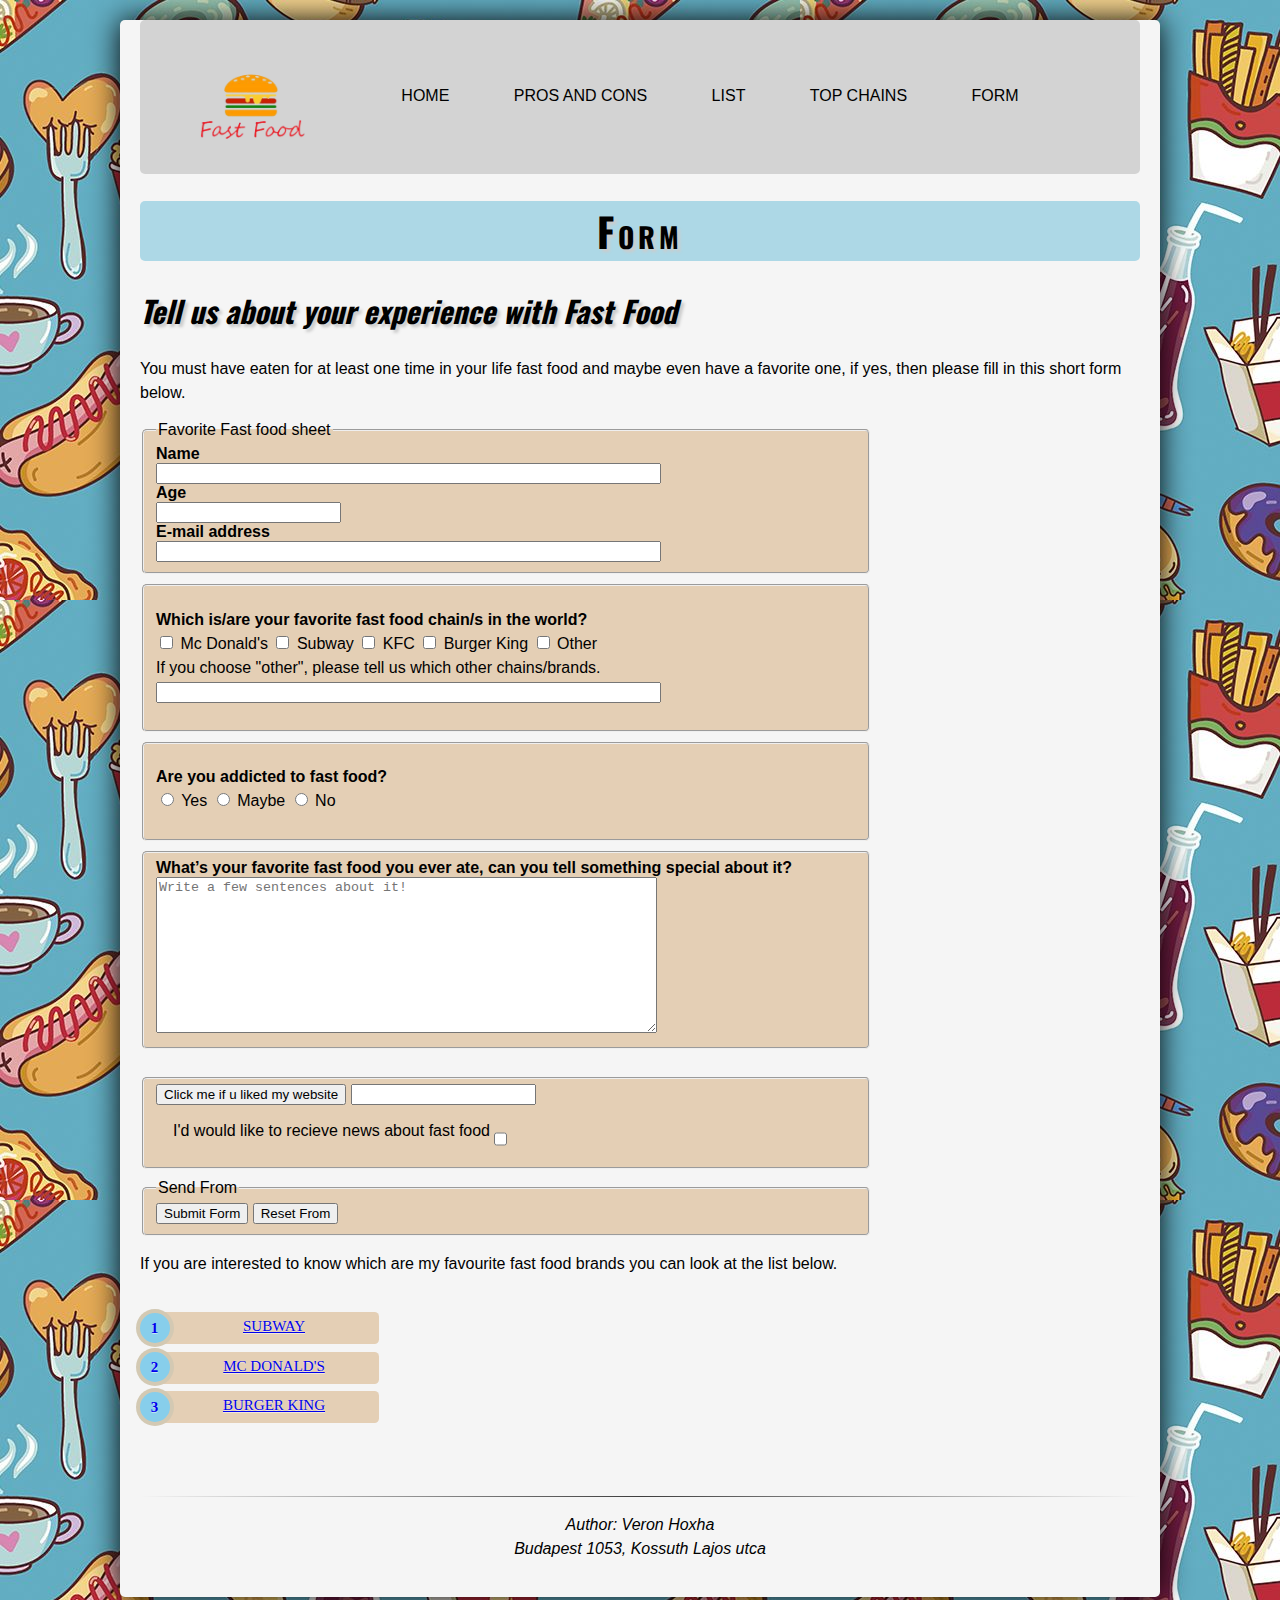
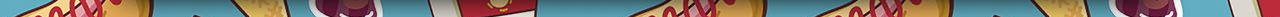
<file: form.html>
<!DOCTYPE html>
 <html lang="en">
	<head>
		<meta charset="utf-8">
		<title>Favorite fast food form</title>
		<link href="css/base.css" rel="stylesheet" type="text/css">
		<script src="https://ajax.googleapis.com/ajax/libs/jquery/3.5.1/jquery.min.js"></script>
		<script src="scripts/form.js"></script>
		<link rel="icon" href="media/Burger.ico">
	</head>
	<body>
		<header>
			<div id="menubar">
				<div class="screenreader">
					<a href="#content">Skip to Main content</a>
				</div>
				<div id="fast-food-image">
					<img id="logo" src="media/BurgerLogo.png" alt="Burger logo"> 
				</div>
				<div id="main-menu">
					<nav>
						  <ul class="mainmenu menu-area">
							  <li><a href="index.html" class="line-menu-style">Home</a></li>
							  <li><a href="prosandcons.html" class="line-menu-style">Pros and cons</a></li>
							  <li><a href="list.html" class="line-menu-style">List</a></li>
							  <li><a href="topfastfoodchains.html" class="line-menu-style">Top chains</a></li>
							  <li><a href="form.html" class="line-menu-style">Form</a></li>
							</ul>
					  </nav>
				</div>
			</div>
		</header>	
	<main id="content">
		<h1>Form</h1>
	<div id="introduction">
		<h2 class="important-header"><i>Tell us about your experience with Fast Food</i></h2>
<p>You must have eaten for at least one time in your life fast food and maybe even have a favorite one, if yes, then please fill in this short form below.</p>
</div>
	
<form action="mailto:veronhoxha.com" method="post" enctype="text/plain">
<fieldset>
	<legend>Favorite Fast food sheet</legend>
	<label for="name"><strong>Name</strong></label><br>
	<input type="text" name="name" id="name" size="60"><br>
	<label for="age"><strong>Age</strong></label><br>
    <input type="number" name="age" id="age" min="0"><br>
    <label for="email"><strong>E-mail address</strong></label><br>
	<input type="email" name="email" id="email" size="60"><br>
</fieldset>
<fieldset>
    <p><strong>Which is/are your favorite fast food chain/s in the world?</strong><br>
	<input type="checkbox" name="brand" id="b" value="Mc Donald's">
	<label for="b">Mc Donald's</label>
    <input type="checkbox" name="brand1" id="b1" value="Subway">
	<label for="b1">Subway</label>
    <input type="checkbox" name="brand2" id="b2" value="KFC">
	<label for="b2">KFC</label>
    <input type="checkbox" name="brand3" id="b3" value="Burger King">
	<label for="b3">Burger King</label>
    <input type="checkbox" name="brand4" id="b4" value="Other">
	<label for="b4">Other</label>
	<br>
	<label for="otherbrand">If you choose "other", please tell us which other chains/brands.</label><br>
	<input type="text" name="otherbrand" id="otherbrand" size="60"><br>
    </p>
</fieldset>
<fieldset>
	<p><strong>Are you addicted to fast food?</strong><br>
      <input type="radio" name="addicted" id="q1" value="Yes">
      <label for="q1">Yes</label>
      <input type="radio" name="addicted" id="q2" value="Maybe">
      <label for="q2">Maybe</label>
      <input type="radio" name="addicted" id="q3" value="No">
      <label for="q3">No</label>
    </p>
</fieldset>	
<fieldset>
<label for="favoritefastfood"><strong>What’s your favorite fast food you ever ate, can you tell something special about it? </strong></label><br>
<textarea cols="60" rows="10" name="favoritefastfood" id="favoritefastfood" placeholder="Write a few sentences about it!"></textarea>
</fieldset>
<br>
<fieldset>
<input type="button" id="button" value="Click me if u liked my website"> 
<input type="text" name="website" id="txt1">

<div class="content">
    <div class="row">
	<label class="left">I'd would like to recieve news about fast food
		<input type="checkbox" name="news" id="a1" value="Yes I want to recieve news">
		<span class="right"></span>
	</label>
	</div>	
    </div>
</fieldset>
<fieldset>
	<legend>Send From</legend>
	<input type="submit" value="Submit Form">
	<input type='reset' value="Reset From">
</fieldset>
</form>


<p class="last">If you are interested to know which are my favourite fast food brands you can look at the list below.</p>
	<nav>
		<ol class="custom-counter">
			<li><a href="topfastfoodchains.html#subway">Subway</a></li>
			<li><a href="topfastfoodchains.html#mcdonalds">Mc Donald's</a></li>
			<li><a href="topfastfoodchains.html#burgerking">Burger King</a></li>
		</ol>
	</nav>	
</main>
<hr>
<footer>
	<address>
	<p>Author: Veron Hoxha<br>
	Budapest 1053, Kossuth Lajos utca</p>
	</address>
	</footer>

</body>
</html>
</file>
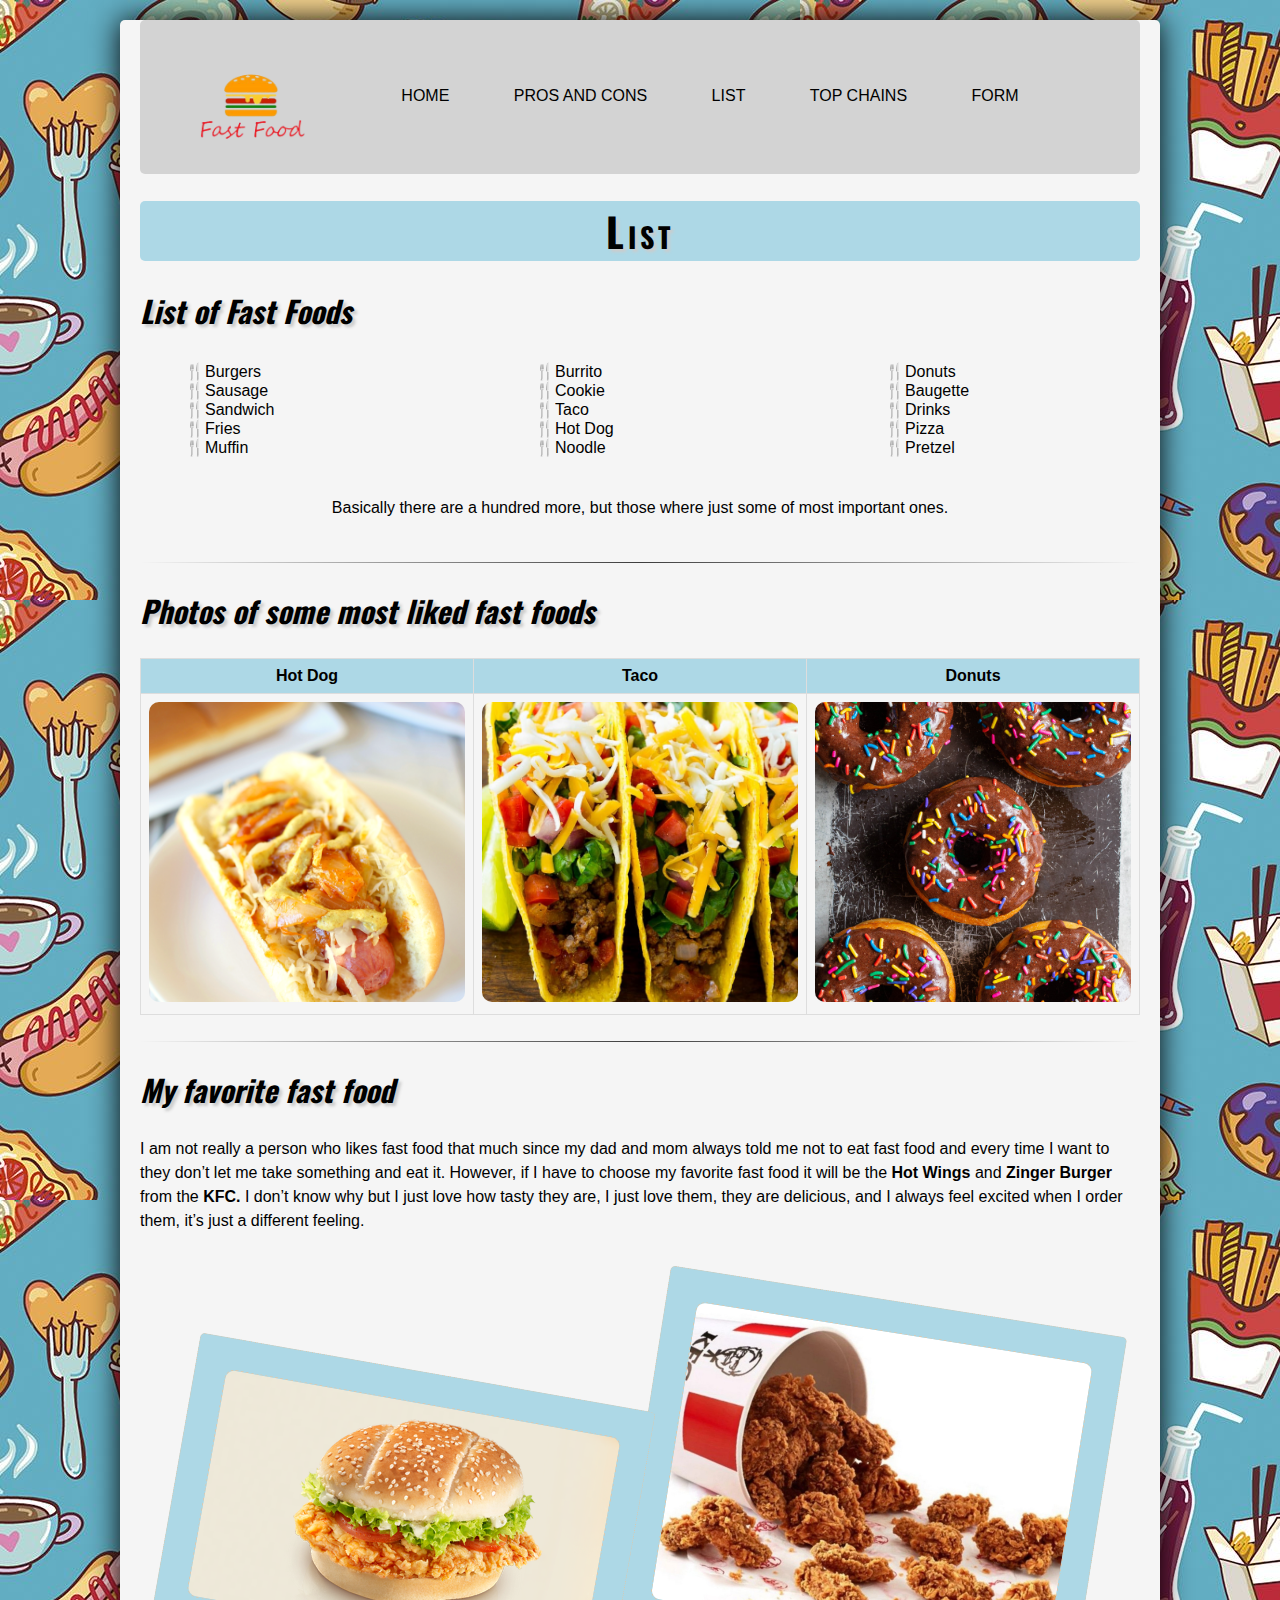
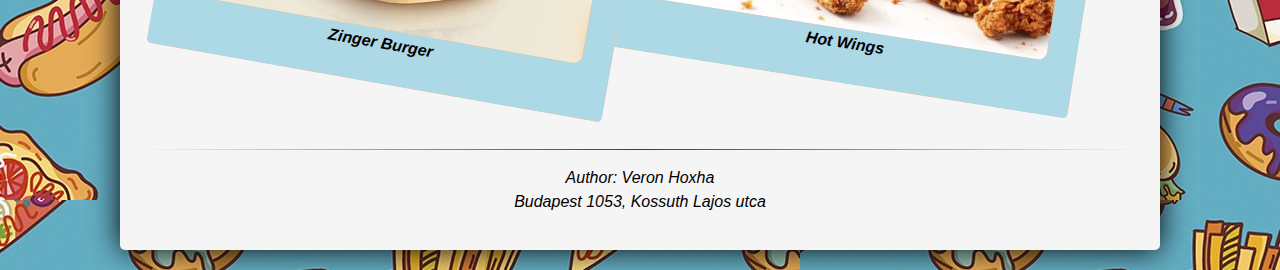
<file: list.html>
<!DOCTYPE html>
<html lang=en>
	<head>
		<meta charset="utf-8">
		<title>List of fast foods</title>
		<link href="css/base.css" rel="stylesheet" type="text/css">
		<link rel="icon" href="media/Burger.ico">
	</head>
	<body>
		<header>
			<div id="menubar">
				<div class="screenreader">
					<a href="#content">Skip to Main content</a>
				</div>
				<div id="fast-food-image">
					<img id="logo" src="media/BurgerLogo.png" alt="Burger logo"> 
				</div>
				<div id="main-menu">
					<nav>
						  <ul class="mainmenu menu-area">
							  <li><a href="index.html" class="line-menu-style">Home</a></li>
							  <li><a href="prosandcons.html" class="line-menu-style">Pros and cons</a></li>
							  <li><a href="list.html" class="line-menu-style">List</a></li>
							  <li><a href="topfastfoodchains.html" class="line-menu-style">Top chains</a></li>
							  <li><a href="form.html" class="line-menu-style">Form</a></li>
							</ul>
					  </nav>
				</div>
			</div>
		</header>	
<main id="content">
	<h1>List</h1>
	<h2 class="important-header"><i>List of Fast Foods</i></h2>
    <nav id="pagelist">
		<ul class="toplist">
			<li>Burgers</li>
			<li>Sausage</li>
			<li>Sandwich</li>
            <li>Fries</li>
            <li>Muffin</li>
            <li>Burrito</li>
            <li>Cookie</li>
            <li>Taco</li>
            <li>Hot Dog</li>
            <li>Noodle</li>
            <li>Donuts</li>
            <li>Baugette</li>
            <li>Drinks</li>
            <li>Pizza</li>
			<li>Pretzel</li>
		</ul>
	</nav>	
	<br>
	<div class="listp">
	<p>Basically there are a hundred more, but those where just some of most important ones.</p>
	</div>
	<br><hr>
	<div class="f1">
	 <article>
		<h2 class="important-header"><i>Photos of some most liked fast foods</i></h2>
		<aside>
			<table id="table1">
				<tr>
					<th>Hot Dog</th> 
					<th>Taco</th>
					<th>Donuts</th>
				</tr>
				<tr>
					<td> 
						<img src="media/HotDog.png" alt="Photo of a Hot Dog">
					</td>
					<td>
						<a href="https://www.dinneratthezoo.com/wp-content/uploads/2018/05/ground-beef-tacos-2.jpg" target="_blank"><img src="media/Taco.jpg" alt="Photo of Tacos"></a>
					</td>
					<td> 
						<img src="media/Donuts.jpg" alt="Photo of Donuts">
					</td>
				</tr>
	</table>
	</aside> 
</article>
</div>
<br>
<hr>
	<article id="myfav">
		<h2 class="important-header"><i>My favorite fast food</i></h2>

		<p>I am not really a person who likes fast food that much since my dad and mom always told me not to eat fast food and every time I want to they don’t let me take something and eat it. However, if I have to choose my favorite fast food it will be the <b>Hot Wings</b> and <b>Zinger Burger</b> from the <b>KFC.</b>
			I don’t know why but I just love how tasty they are, I just love them, they are delicious, and I always feel excited when I order them, it’s just a different feeling.  
		   </p>
		<br>
		<br>
		   <figure>
			<a href="https://i2-prod.mirror.co.uk/incoming/article20708089.ece/ALTERNATES/s810/1_THP_CHP_231019SLUG_6926JPG.jpg" target="_blank"><img src="media/HotWings.jpg" alt="Hot wings from the KFC" style="width:100%;"></a>
			<figcaption><i>Hot Wings</i></figcaption>
		</figure>

		<figure>
			<img src="media/ZingerBurger.png" alt="Zinger burger from the KFC" style="width:100%;">
			<figcaption><i>Zinger Burger</i></figcaption>
		</figure>
		
	</article>
	<br>
	<br>
	<hr>
</main>
	<footer>
		<address>
		<p>Author: Veron Hoxha<br>
		Budapest 1053, Kossuth Lajos utca</p>
		</address>
		</footer>
</body>
</html>
</file>
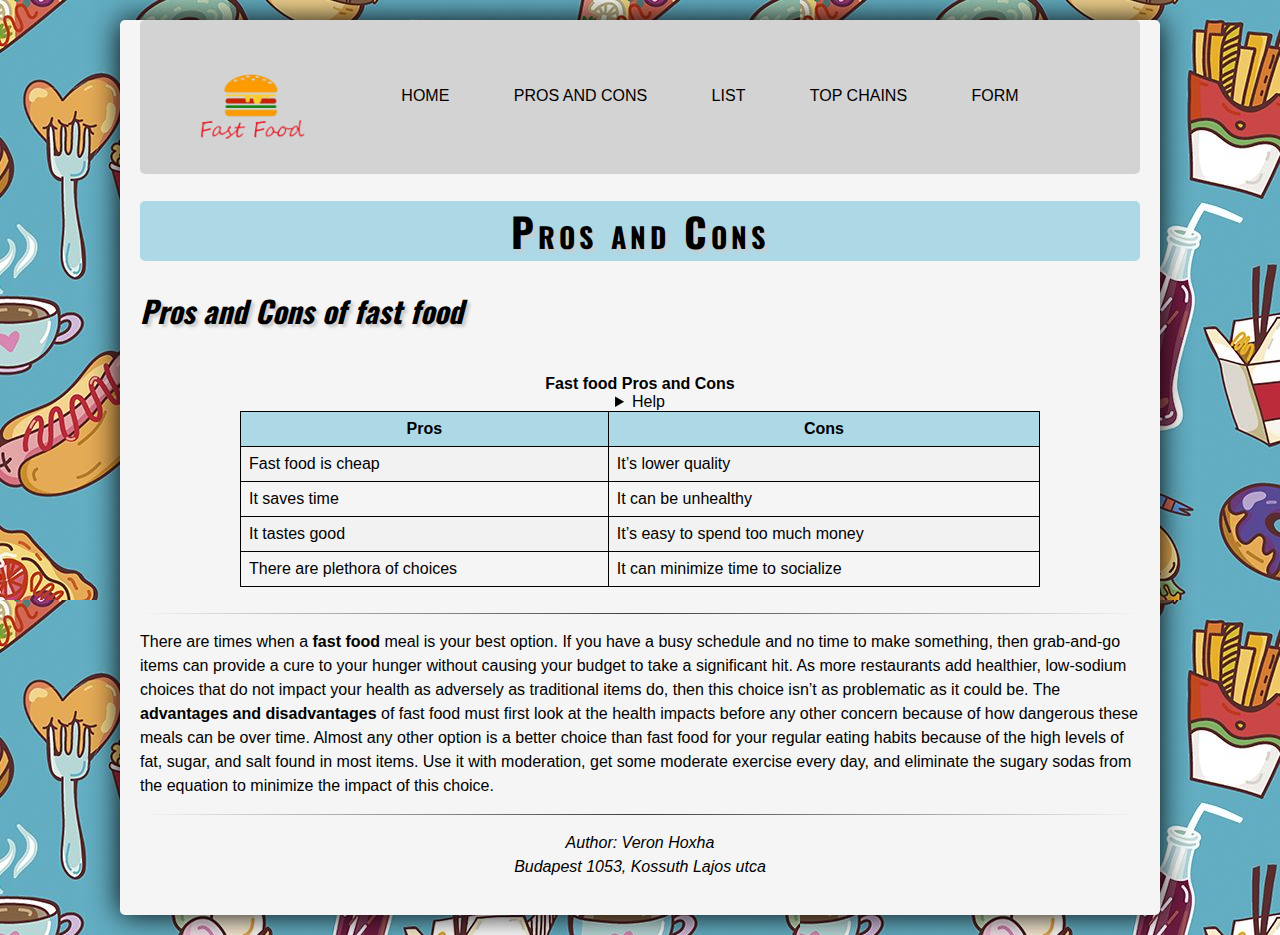
<file: prosandcons.html>
<!DOCTYPE html> 
<html lang=en>
<head>
    <meta charset="utf-8">
    <title>Pros and Cons of fast food</title>
    <link href="css/base.css" rel="stylesheet" type="text/css">
    <link rel="icon" href="media/Burger.ico">
</head>
<body>
  <header>
    <div id="menubar">
  <div class="screenreader">
    <a href="#content">Skip to Main content</a>
  </div>
  <div id="fast-food-image">
    <img id="logo" src="media/BurgerLogo.png" alt="Burger logo"> 
  </div>
  <div id="main-menu">
    <nav>
        <ul class="mainmenu menu-area">
          <li><a href="index.html" class="line-menu-style">Home</a></li>
          <li><a href="prosandcons.html" class="line-menu-style">Pros and cons</a></li>
          <li><a href="list.html" class="line-menu-style">List</a></li>
          <li><a href="topfastfoodchains.html" class="line-menu-style">Top chains</a></li>
          <li><a href="form.html" class="line-menu-style">Form</a></li>
        </ul>
      </nav>
  </div>
    </div>
</header>	
<main id="content">
  <h1>Pros and Cons</h1>
    <article>
      <h2 class="important-header"><i>Pros and Cons of fast food</i></h2><br>
            <aside>
                <table id="ftable">
                <caption>
                <strong>Fast food Pros and Cons </strong>
                  <details>
                   <summary>Help</summary>
                   <p>In this table you will find 2 coloumns, one about pros and the other about cons of fast food. Both of them have 4 rows. </p>
                  </details>
                </caption>
                  <tr>
                    <th>Pros</th> 
                    <th>Cons</th>
                  </tr>
                  <tr>
                    <td>Fast food is cheap</td>
                    <td>It’s lower quality</td>
                  </tr>
                  <tr>
                    <td>It saves time</td>
                    <td>It can be unhealthy </td>
                  </tr>
                    <tr>
                        <td>It tastes good</td>
                        <td>It’s easy to spend too much money</td>
                    </tr>
                    <tr>
                        <td>There are plethora of choices</td>
                        <td>It can minimize time to socialize</td>
                    </tr>
                </table>
            </aside>
            <br>
            <hr>
            <p> There are times when a <b>fast food</b> meal is your best option. If you have a busy schedule and no time to make something, then grab-and-go items can provide a cure to your hunger without causing your budget to take a significant hit. As more restaurants add healthier, low-sodium choices that do not impact your health as adversely as traditional items do, then this choice isn’t as problematic as it could be.
            The <b>advantages and disadvantages</b> of fast food must first look at the health impacts before any other concern because of how dangerous these meals can be over time. Almost any other option is a better choice than fast food for your regular eating habits because of the high levels of fat, sugar, and salt found in most items. Use it with moderation, get some moderate exercise every day, and eliminate the sugary sodas from the equation to minimize the impact of this choice.
            </p> 
</article>
<hr>
</main>
<footer>
  <address>
  <p>Author: Veron Hoxha<br>
  Budapest 1053, Kossuth Lajos utca</p>
  </address>
  </footer>
</body>
</html>
</file>
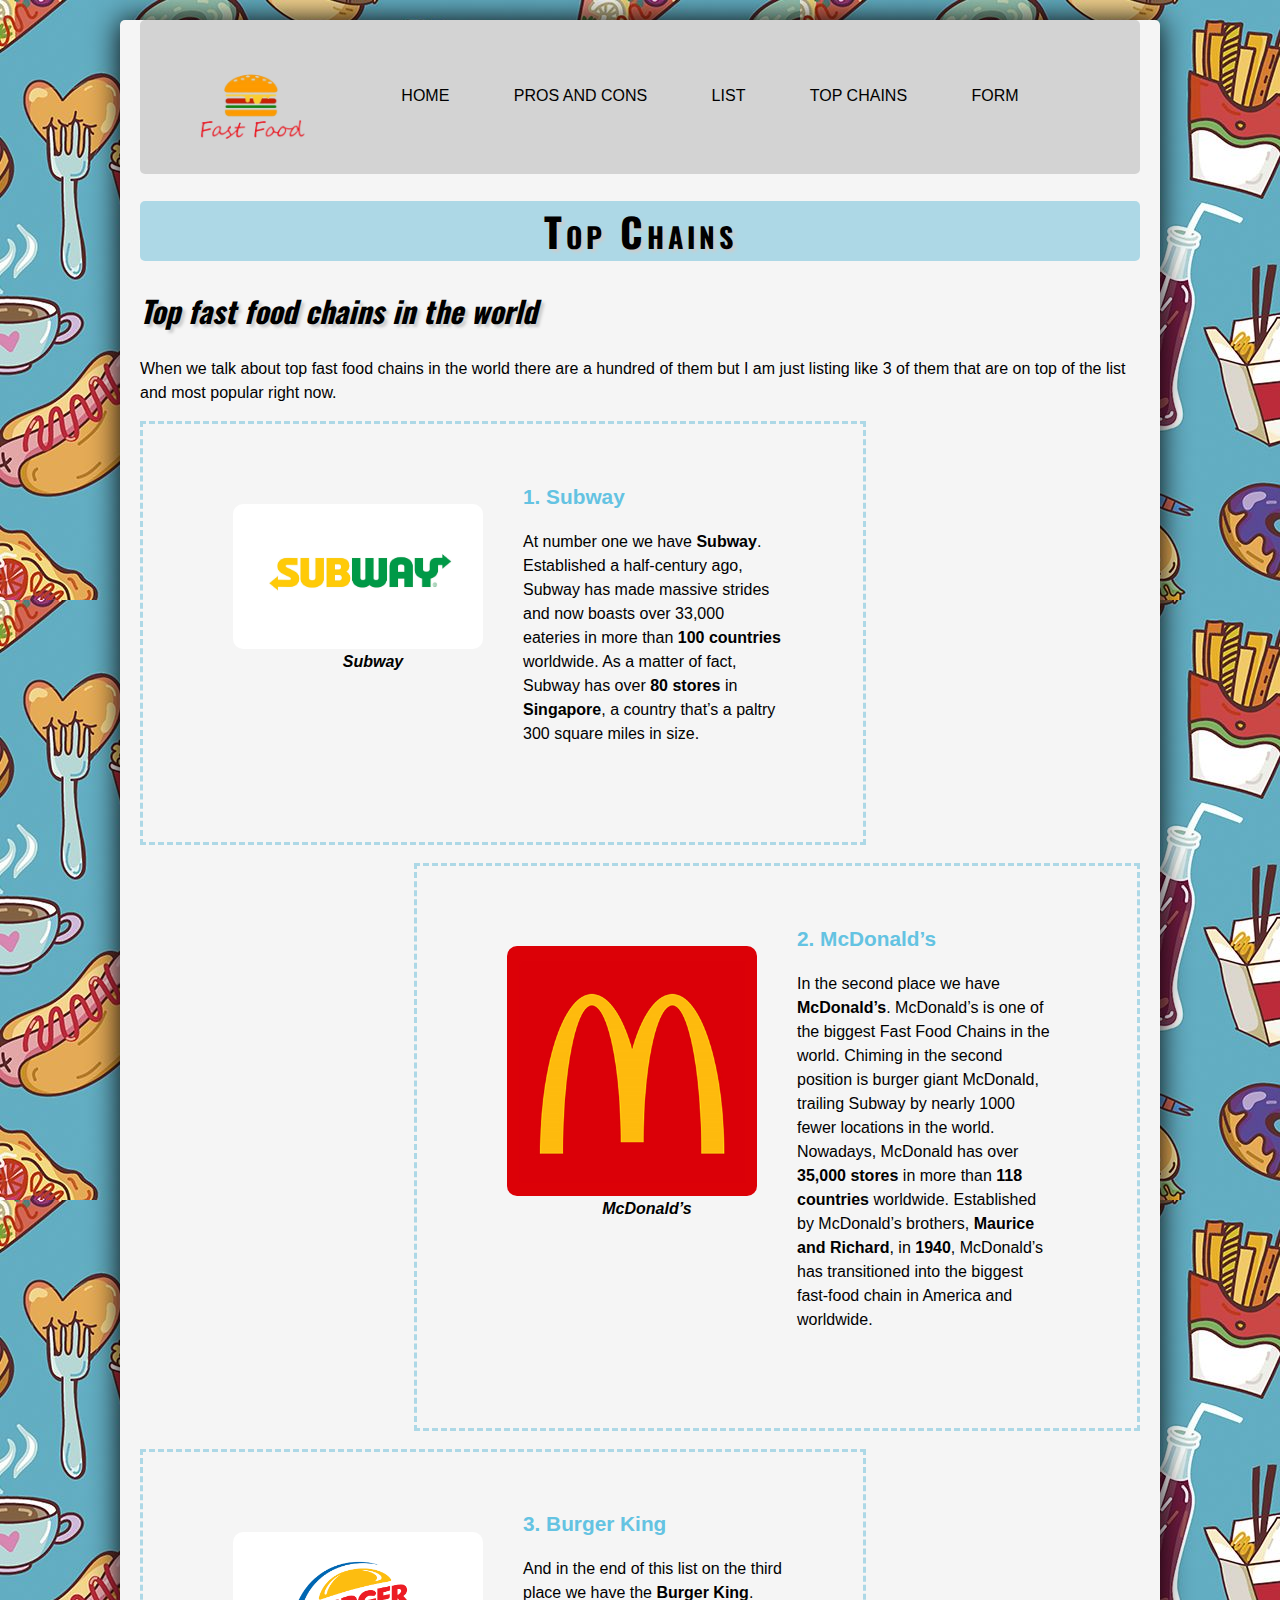
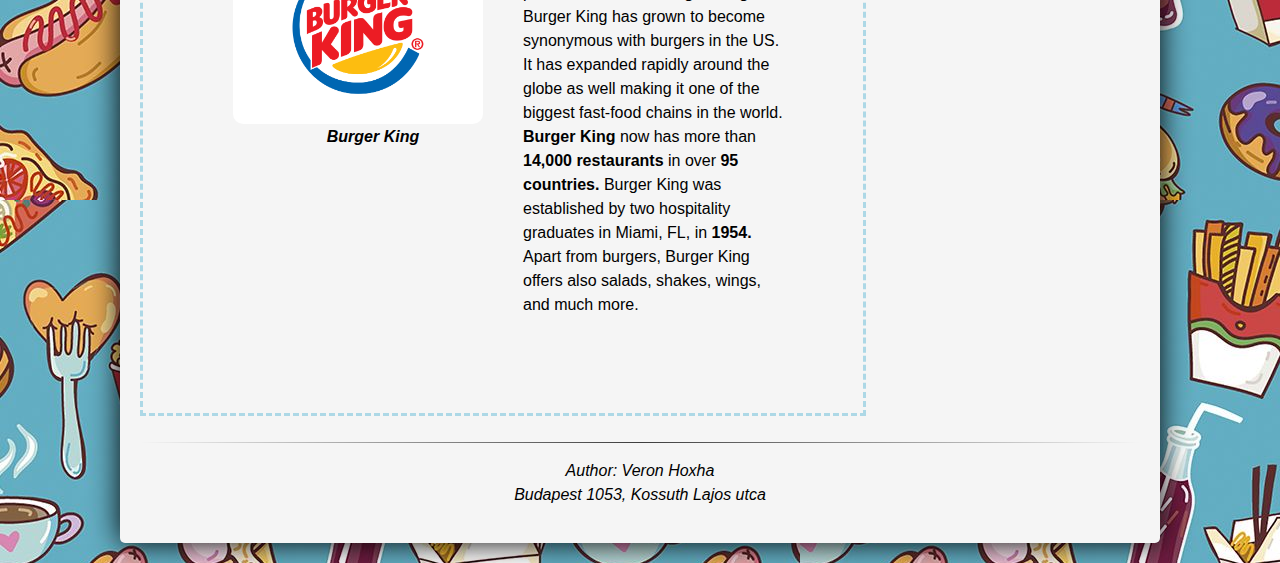
<file: topfastfoodchains.html>
<!DOCTYPE html>
<html lang=en>
	<head>
		<meta charset="utf-8">
		<title>Top fast food chains</title>
		<link href="css/base.css" rel="stylesheet" type="text/css">
		<link rel="icon" href="media/Burger.ico">
	</head>
	<body>
		<header>
			<div id="menubar">
				<div class="screenreader">
					<a href="#content">Skip to Main content</a>
				</div>
				<div id="fast-food-image">
					<img id="logo" src="media/BurgerLogo.png" alt="Burger logo"> 
				</div>
				<div id="main-menu">
					<nav>
						  <ul class="mainmenu menu-area">
							  <li><a href="index.html" class="line-menu-style">Home</a></li>
							  <li><a href="prosandcons.html" class="line-menu-style">Pros and cons</a></li>
							  <li><a href="list.html" class="line-menu-style">List</a></li>
							  <li><a href="topfastfoodchains.html" class="line-menu-style">Top chains</a></li>
							  <li><a href="form.html" class="line-menu-style">Form</a></li>
							</ul>
					  </nav>
				</div>
			</div>
		</header>	
<main id="content">
	<h1>Top Chains</h1>
	<article>
		<h2 class="important-header"><i>Top fast food chains in the world</i></h2>
		<p>When we talk about top fast food chains in the world there are a hundred of them but I am just listing like 3 of them that are on top of the list and most popular right now. </p>
	<div class="subway">
		<div class="history">
		<figure>
		<img src="media/Subway.jpg" class="subway_img" alt="Subway logo">
			<figcaption><i><b>Subway</b></i></figcaption>
		</figure>
	<div class="subway_p">
	<h3 id="subway">1. Subway </h3>
	  <p>At number one we have <b>Subway</b>.
		Established a half-century ago, Subway has made massive strides and now boasts over 33,000 eateries in more than <b>100 countries</b> worldwide.
		As a matter of fact, Subway has over <b>80 stores</b> in <b>Singapore</b>, a country that’s a paltry 300 square miles in size.
		</p>
	</div>
</div>
</div>
<br>
<div class="mcdonalds">
	<div class="history">
	<figure>
		<img src="media/McDonalds.png" class="mcdonalds_img" alt="McDonald’s logo">
		<figcaption><i><b>McDonald’s</b></i></figcaption>
	</figure>
	<div class="subway_p">
	  <h3 id="mcdonalds">2. McDonald’s</h3>
	  <p> In the second place we have <b>McDonald’s</b>. McDonald’s is one of the biggest Fast Food Chains in the world. Chiming in the second position is burger giant McDonald, trailing Subway by nearly 1000 fewer locations in the world. 
		Nowadays, McDonald has over <b>35,000 stores</b> in more than <b>118 countries</b> worldwide.
		Established by McDonald’s brothers, <b>Maurice and Richard</b>, in <b>1940</b>, McDonald’s has transitioned into the biggest fast-food chain in America and worldwide.
	  </p>
	</div>
</div>
</div>
<br>
<div class="burgerking">
	<div class="history">
	<figure>
		<img src="media/BurgerKing.png" class="burgerking_img" alt="Burger King logo">
		<figcaption><i>Burger King</i></figcaption>
	</figure>
	<div class="burgerking_p">
	  <h3 id="burgerking">3. Burger King</h3>
	  <p>And in the end of this list on the third place we have the <b>Burger King</b>. Burger King has grown to become synonymous with burgers in the US.
		It has expanded rapidly around the globe as well making it one of the biggest fast-food chains in the world. 
		<b>Burger King</b> now has more than <b>14,000 restaurants</b> in over <b>95 countries.</b>
		Burger King was established by two hospitality graduates in Miami, FL, in <b>1954.</b> Apart from burgers, Burger King offers also salads, shakes, wings, and much more.
		</p>
		</div>
		</div>
		</div>
		</article>
		<br>
	<hr>
</main>
	<footer>
		<address>
		<p>Author: Veron Hoxha<br>
		Budapest 1053, Kossuth Lajos utca</p>
		</address>
		</footer>
</body>
</html>
</file>
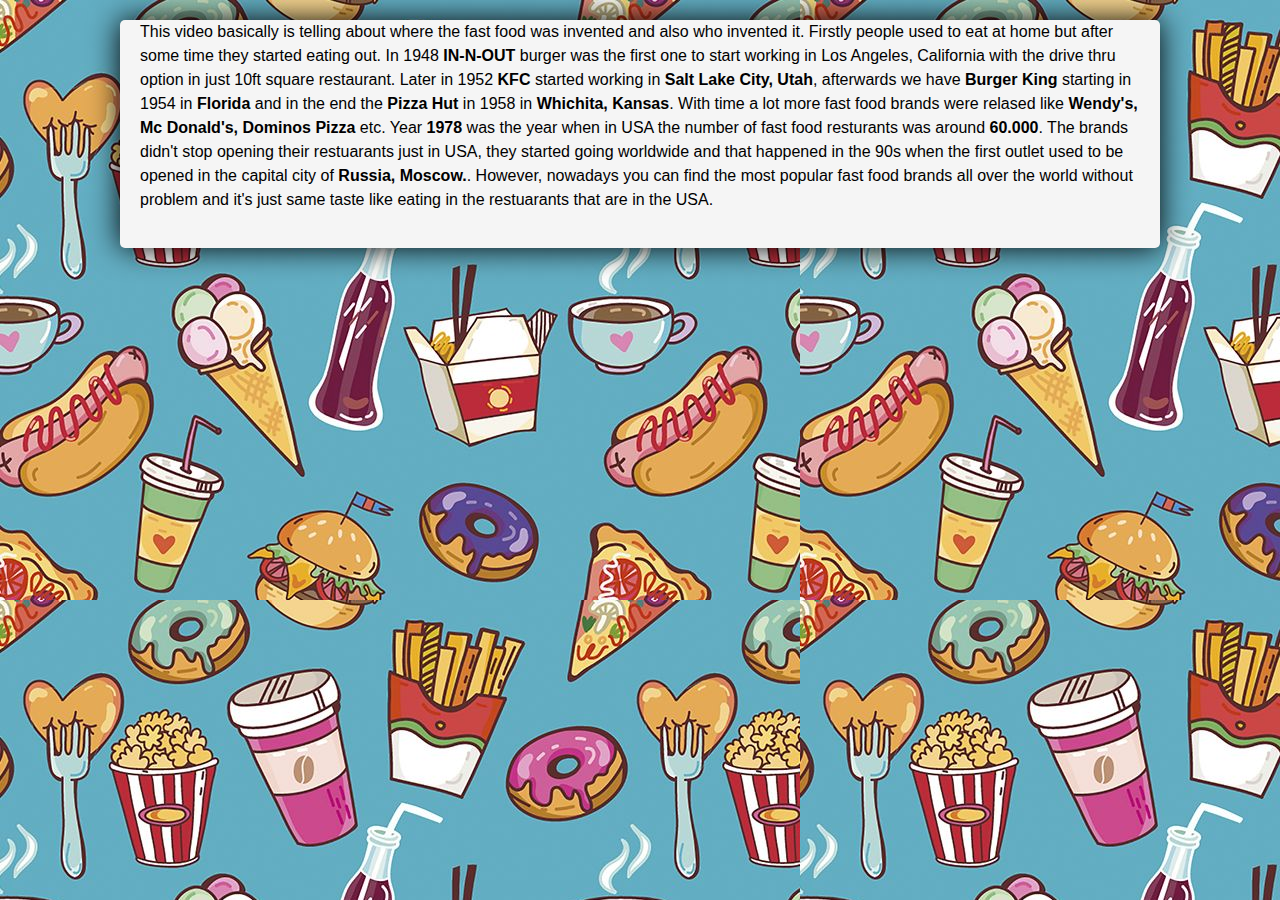
<file: video.html>
<!DOCTYPE html> 
<html lang=en>
<head>
    <meta charset="utf-8">
    <title>>Video Explanation</title>
    <link href="css/base.css" rel="stylesheet" type="text/css">
    <link rel="icon" href="media/Burger.ico">
</head>
<body>

<p>This video basically is telling about where the fast food was invented and also who invented it. Firstly people used to eat at home but after some time they started eating out. In 1948 <b>IN-N-OUT</b> burger was the first one to start working in Los Angeles, California with the drive thru option in just 10ft square restaurant. Later in 1952 <b>KFC</b> started working in <b>Salt Lake City, Utah</b>, afterwards we have <b>Burger King</b> starting in 1954 in <b>Florida</b> and in the end the <b>Pizza Hut</b> in 1958 in <b>Whichita, Kansas</b>. With time a lot more fast food brands were relased like <b>Wendy's, Mc Donald's, Dominos Pizza</b> etc. Year <b>1978</b> was the year when in USA the number of fast food resturants was around <b>60.000</b>. The brands didn't stop opening their restuarants just in USA, they started going worldwide and that happened in the 90s when the first outlet used to be opened in the capital city of <b>Russia, Moscow.</b>. However, nowadays you can find the most popular fast food brands all over the world without problem and it's just same taste like eating in the restuarants that are in the USA.</p>

</body>
</html>
</file>
<file: css/base.css>
@import url('https://fonts.googleapis.com/css2?family=Oswald&display=swap');

.center {
	display: flex;
	justify-content: center;
	align-items: center;
	border: 4px dotted rgba(224, 199, 169, 0.849);
	width:auto;
}

footer p, figcaption, figure, video {
    text-align:center; 
   }

body { 
	font-family: Arial, Verdana, sans-serif; 		
}   

html {
	background-color:lightblue;
  background-image:url("../media/FastFoodBackground.jpg"); 
	background-repeat:repeat;
}

body {
	background-color:whitesmoke;
	width:80%;
	max-width:1000px;
	min-width:500px;
	padding:0 20px 20px 20px; 
	margin:20px auto;
	border:0px dotted  gray;
	box-shadow:0 0 30px black;	
}
/* font sizes  */

h1 {
	font-size: 2.5em; 
	}
  
h2 {
	font-size: 1.875em; 
	
  }
h3 {
	font-size: 1.3em;
}
 
p {
	font-size: 1em; /* 1em = 16px */
  }

/* font style */
 
 h1 {
	 font-variant:small-caps;
	 letter-spacing:4px;	
	 text-align: center;
	 background-color: lightblue;
	 border-radius: 5px;
   font-family: 'Oswald', sans-serif;
	 text-shadow: 3px 3px 3px #cccccc;
 }
 
 h2 {
	text-shadow: 3px 3px 3px #cccccc;
	font-family: 'Oswald', sans-serif;
 }

 p {
	line-height:1.5em; 	
}

 a {
	text-transform:uppercase;		
 }

 p {
	 text-indent:1em		
	}

 p:first-of-type {
	 text-indent:0			
}
figcaption {
	font-weight:bold;		
 }

/* text postions */

.listp {
	text-align: center;
}

/* colors */

h3 {
	color: rgb(100, 195, 226);				
  	}
 
/* */

body, header {border-radius:5px;}

img {
	width:90%; 
	height:auto;
	border-radius:10px;
	margin:0;
}

figure, video {
	margin:10px auto;
	padding:10px;
	border-radius:20px;
	width:50%;
	max-width:700px;	
	display:block;
}

figure {
	break-inside: avoid;
} 

header{
		color:white;
		margin:0px 0px 20px 0px;
		padding: 0px;
		background-color: lightgrey;
}

.menu-area li a {
    text-decoration: none;
    color: black;
    display: block;
    padding: 0 30px;
    font-size: 16px;
    position: relative;
    z-index: 1;
}

.menu-area li {
    display: inline-block;
}

.custom {
    position: absolute;
    top: 5%;
    left: 50%;
    transform: translateX(-50%) translateY(-50%);
}

nav {
    position: relative;
    padding: 5px;
    text-align: center;
    z-index: 1;
    background: transparent;
    margin: 0 auto;
}

.line-menu-style::after {
    content: '';
    display: block;
    width: 0;
    height: 2px;
    background: black;
    transition: width .3s;
}

.line-menu-style:hover::after {
    width: 100%;
    transition: width .5s;
}

#menubar {
  display: flex;
  justify-content: center;
  align-items: center;
}

#main-menu {
  margin-right: 50px;
}

.mainmenu li:hover a {
  color: rgb(68, 149, 175);
}

#logo {
	height: 150px;
	width: 150px;
} 

.history {
  display: flex;
}

/* ol list number design */
ol {
    counter-reset: li;
    text-align: center;
    list-style: none;
    font: 15px 'trebuchet MS', 'lucida sans';
    padding: 0;
    margin-bottom: 4em;
    text-shadow: 0 1px 0 rgba(255,255,255,.5);
  }

  .custom-counter a{
    position: relative;
    display: block;
    padding: .4em .4em .4em 2em;
    margin: .5em 0;
    text-decoration: underline;
    border-radius: .3em;
	background-color: rgba(224, 199, 169, 0.849);
	height: 20px;
	width: 20%;
  }
  .custom-counter a:before{
    content: counter(li);
    counter-increment: li;
    position: absolute;
    left: -1.3em;
    top: 50%;
    margin-top: -1.3em;
	  margin-left: 10px;
    background: #87ceeb;
    height: 2em;
    width: 2em;
    line-height: 2em;
    border: .3em solid rgba(224, 199, 169, 0.849);
    text-align: center;
    font-weight: bold;
    border-radius: 2em;
  }

/* form */
fieldset {
	border-radius: 5px;
	width:70%;
	min-width:450px;
	background-color:rgba(224, 199, 169, 0.849);
	margin-bottom:10px;
}

  /* skip part */
  .screenreader a {position: absolute; left: -9999px;}
  .screenreader a:focus{position: static; background: white;}
  
/* table for list fastfood */
#table1 {
    margin-left: auto;
    margin-right: auto;
    width: 100%;
    font-family: Arial, Helvetica, sans-serif;
    border-collapse: collapse;
    table-layout: fixed;
}
#table1 th {
    padding-top: 12px;
    padding-bottom: 12px;
    text-align: center;
    background-color: lightblue;
    color: black;
}
#table1 td, #table1 th {
    border: 1px solid #ddd;
    padding: 8px;
    text-align: center;
}
.f1 img {
    width: 100%;  
    height: 300px;
    min-width: 50%;
    min-height: 150px;
    margin: 0 auto;
    object-fit: cover;

}

/* table for pros and cons */
#ftable {
	margin-left: auto;
	margin-right: auto;
	width: 80%;
	font-family: Arial, Helvetica, sans-serif;
	border-collapse: collapse;
}
#ftable th {
	padding-top: 12px;
	padding-bottom: 12px;
	text-align: center;
	background-color: lightblue;
	color: black;
  }
#ftable td, #ftable th {
	border: 1px solid black;
	padding: 8px;
  }

#ftable tr:nth-child(even){background-color: #f2f2f2;}

#ftable tr:hover {background-color: #ddd;}

/* line design*/
hr {
	border: 0;
    height: 1px;
    background-image: linear-gradient(to right, rgba(0, 0, 0, 0), rgba(0, 0, 0, 0.75), rgba(0, 0, 0, 0));
}

/* top chains */
.subway {
	border: 3px dashed lightblue;
	padding: 20px 40px 40px;
	max-width: 640px;
	display: flex;
  }
.subway_img {
	margin: 20px 30px 0 0;
    width: 250px;
    object-fit: contain;
    align-self: flex-start;
}
.subway_p {
	flex: 1 1 auto;

}
.mcdonalds {
	border: 3px dashed lightblue;
	padding: 20px 40px 40px;
	max-width: 640px;
	display: flex;
	margin-left: auto;
  }
.mcdonalds_img {
	margin: 20px 30px 0 0;
    width: 250px;
    object-fit: contain;
    align-self: flex-start;
}
.mcdonalds_p {
	flex: 1 1 auto;
}

.burgerking {
	border: 3px dashed lightblue;
	padding: 20px 40px 40px;
	max-width: 640px;
	display: flex;
  }
.burgerking_img {
	margin: 20px 30px 0 0;
    width: 250px;
    object-fit: contain;
    align-self: flex-start;
}
.burgerking_p {
	flex: 1 1 auto;
}

/* top fast food chain list */
#pagelist ul {
  /*-webkit-column-count: 3;
  -moz-column-count: 3; */
  column-count: 3;
	column-gap: 100px;
	margin: auto;
	text-align: justify;
}
#pagelist ul {
	list-style: none;
  }
#pagelist ul li::before{
	content: "🍴";
	display: inline-block;
}

/* My fav fast food photos */

article#myfav figure:nth-of-type(1){
  bottom: 20px;
  right: 40px;
  transform: rotate(9deg);
}
article#myfav figure:nth-of-type(2){
  bottom: 20px;
  left: 30px;
  transform: rotate(10deg);
}
article#myfav {
position: relative;
padding-bottom: 420px;
}
article#myfav figure img {
  border: 1px dashed rgba(224, 199, 169, 0.849);
}

article#myfav figure{ 
  border: 1px dotted rgba(224, 199, 169, 0.849);
  width: 400px;
  padding: 30px;
  position: absolute;
  margin: 0;
  background-color:lightblue;
  text-align: center;
  transition: background linear 1s;
  border-radius:5px;
}

article#myfav figure:hover {
  border: 3px solid lightblue;
  z-index: 10;
  background-color: rgba(224, 199, 169, 0.849);;
}

article#myfav figure:hover img {
  border: 0;
}
 
/* history image part */
.history {
	padding: 20px 40px 40px;
	max-width: 940px;
	display: flex;
  }
.history_img {
	  margin: 20px 30px 0 0;
    width: 280px;
    object-fit: contain;
    align-self: flex-start;
}
.history_p {
	flex: 1 1 auto;
}

/* video width height */
video {
	width: 100%;
	height: auto;
  }

/* print part */
  @media print {
	
	@page {
		margin: 2cm;
	 }
	html {
		background:white;
		 }
	body {
		width:100%;
		font-family:'Times New Roman', Times, serif; 
		background:white;
		min-width:initial;
		max-width:initial;
		box-shadow:initial;
	}
		#menubar {
			display:none;
		}	

    article#myfav {page-break-before:always}
    h2#history {page-break-before:always}
    p.last {page-break-before:always}
    section.video1{page-break-before: always;}
    .mcdonalds{page-break-before: always;}
    .burgerking{page-break-before: always;}

    article#myfav figure {
      position: static;
      margin: auto;
  }

  article#myfav {
      padding-bottom: 30px;
  } 

		a:after 
		{ 
			content: " (" attr(href) ")";
		}  
		
}
/* check box part with javascript (jquery)*/

    .content{
    padding:10px;
    width:400px
    }
    .left{
    width:800px;
    float:left;
    padding:7px 0px 0px 7px;
    min-height: 24px;
    display: flex;
    }
    .right{
    width:200px;
    float:left;
    padding:5px;
    min-height:24px;
    }
    .clear{
    float:none;
    clear:both;
    height:0px;
    }
    .row{
    display:block;
    min-height:32px;
    }
    .text{
    width:250px;
    }
    .ruler{
    width:500px; border-bottom:dashed 1px #dcdcdc;
    }
    tr:focus{
    background-color:#fcfcf0;
    }
    td{
    vertical-align:top;
    }
    .over{
    background-color: white;
    }

    #short-history-info {
      display: flex;
      flex-direction: column;
      flex-wrap: wrap;
    }

  /* Break points */

  @media only screen and (min-width : 440px) and (max-width : 767px){

    #menubar {
      display: flex;
      justify-content: center;
      align-items: center;
    }

    #main-menu {
      max-width: 300px;
    }

    .history {
      display: flex;
      flex-direction:column-reverse;
      justify-content: center;
      align-items: center;
    }

   /* .fast-food-info {
      font-size: smaller;
    } */

    .important-header {
      display: flex;
      justify-content: center;
      align-items: center;
    }

    article#myfav figure {
      position: static;
      margin: auto;
  }

  article#myfav {
      padding-bottom: 30px;
  } 


  }
  @media only screen and (min-width : 768px) and (max-width : 1024px){
  
    #main-menu {
      max-width: 300px;
    }

    #short-info {
      display: flex;
      justify-content: center;
      align-items: center;
      flex-wrap: wrap;
    }

     .important-header {
      display: flex;
      justify-content: center;
      align-items: center;
    } 

    #short-info1 {
      display: flex;
      justify-content: center;
      align-items: center;
      flex-wrap: wrap;
    }
    #short-info2 {
      display: flex;
      justify-content: center;
      align-items: center;
      flex-wrap: wrap;
    } 
   
    .history {
      display: flex;
      flex-direction: column-reverse;
      justify-content: center;
      align-items: center;
    }

    article#myfav figure {
      position: static;
      margin: auto;
  }

  article#myfav {
      padding-bottom: 30px;
  } 
}
</file>
